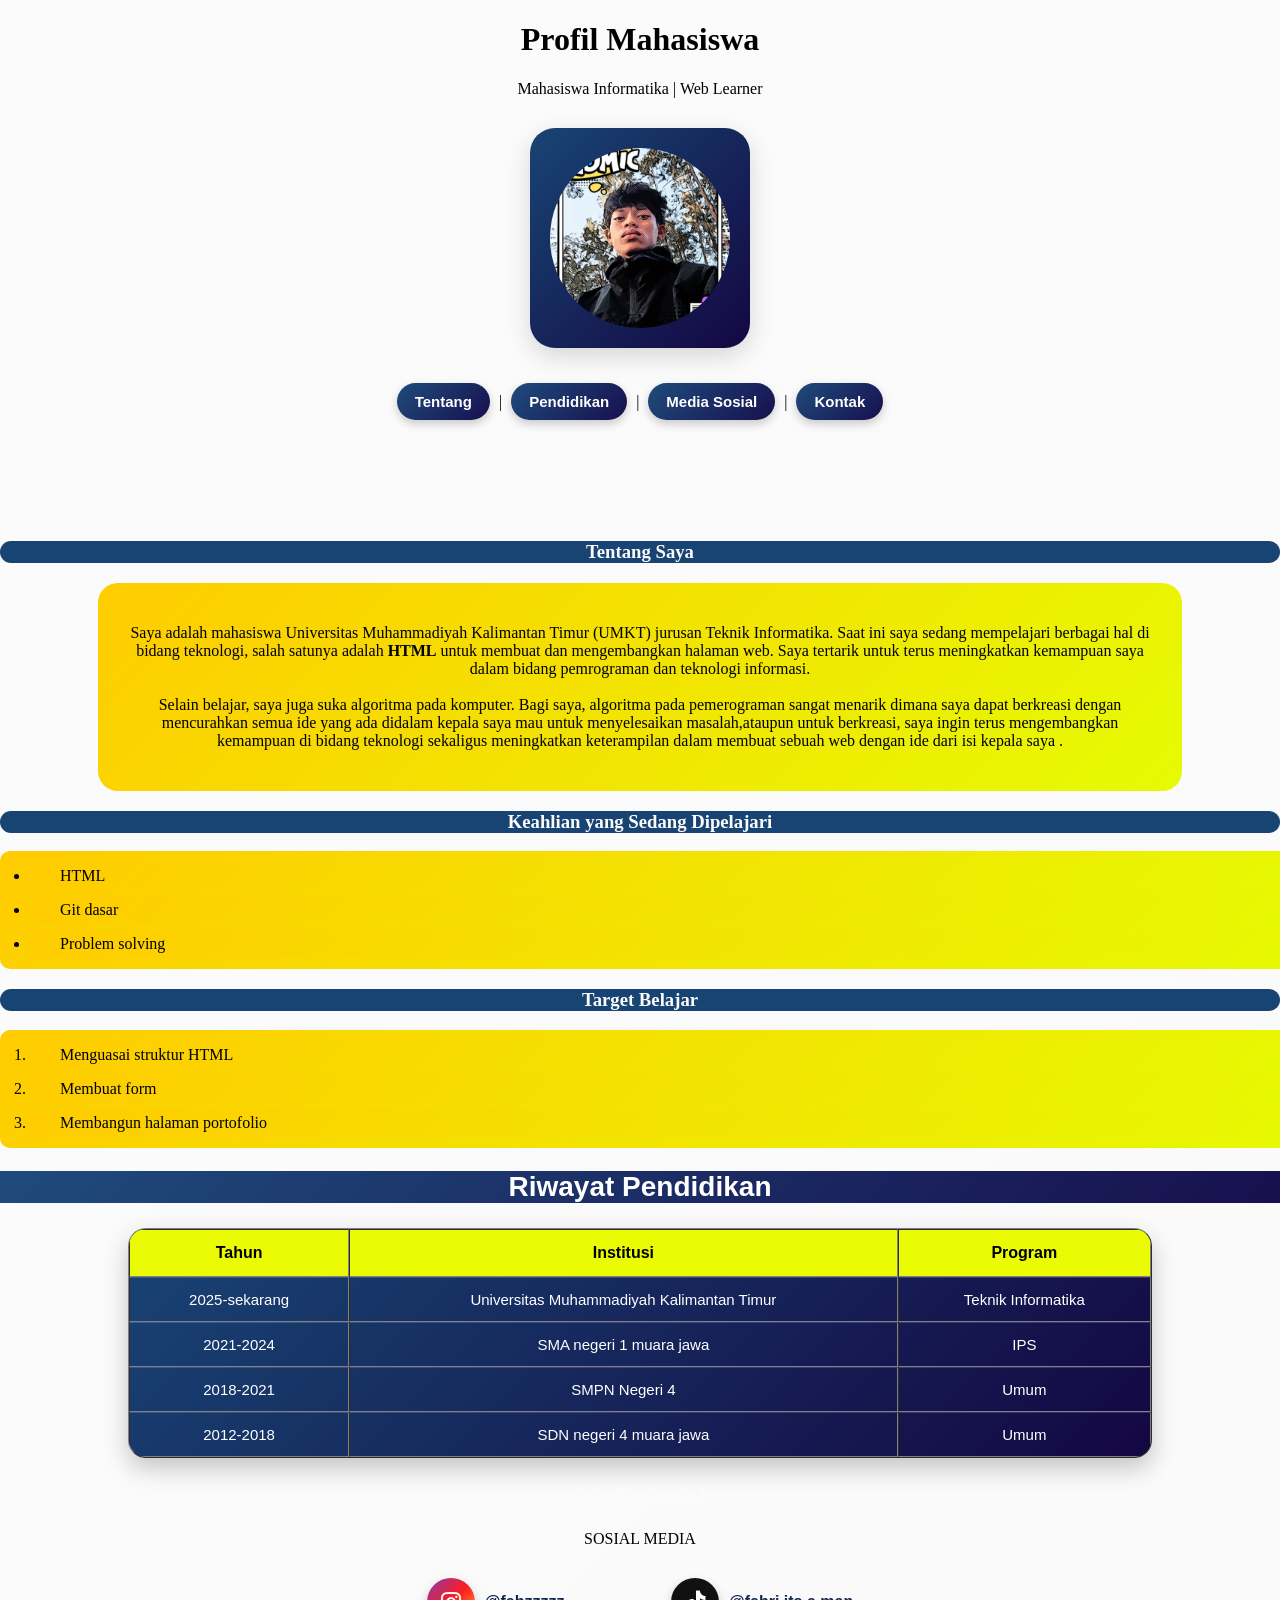
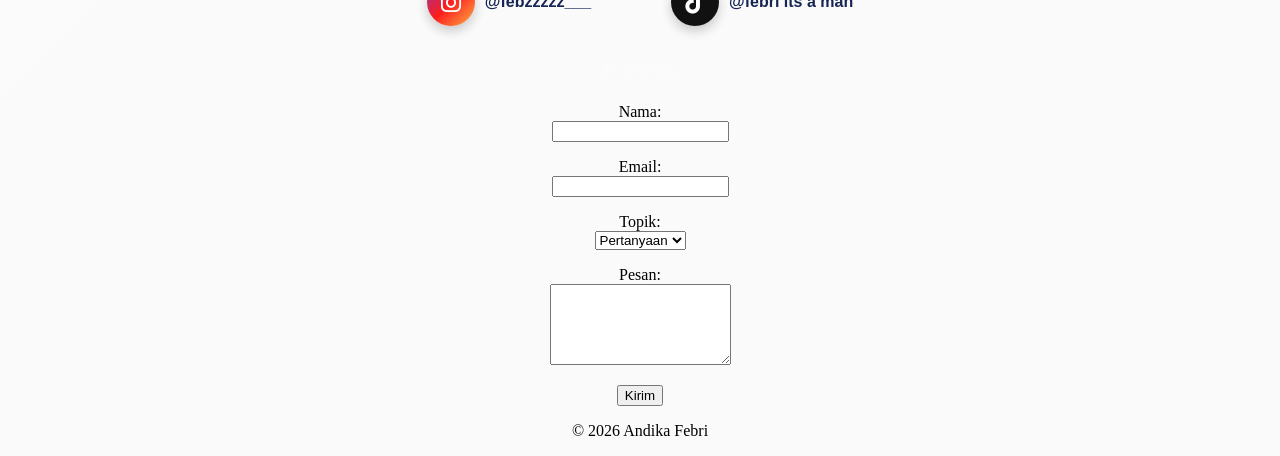
<file: index.html>
<!DOCTYPE html>
<html lang="en">

<head>
  <meta charset="UTF-8">
  <meta name="viewport" content="width=device-width, initial-scale=1.0">
  <title>Profil Andika Febri</title>
<link rel="stylesheet"
href="https://cdnjs.cloudflare.com/ajax/libs/font-awesome/6.5.2/css/all.min.css">
  <link rel="stylesheet" href="style.css">
</head>



<body>

  <header>
    <h1>Profil Mahasiswa</h1>
  </header>

  <header>
    <p>Mahasiswa Informatika | Web Learner</p>
  </header>

  <div class="profile-card" id="profileCard">

    <img src="febri-.jpeg"
         class="foto1"
         id="profilePhoto"
         alt="Foto Profil">

   <div class="profile-info">

    <h2>Andika Febri</h2>

    <table class="profile-table">

        <tr>
            <td>Umur</td>
            <td>:</td>
            <td>20 Tahun</td>
        </tr>

        <tr>
            <td>Universitas</td>
            <td>:</td>
            <td>Universitas Muhammadiyah Kalimantan Timur</td>
        </tr>

        <tr>
            <td>Fakultas</td>
            <td>:</td>
            <td>Sains Dan Teknologi</td>
        </tr>

        <tr>
            <td>Program Studi</td>
            <td>:</td>
            <td>Teknik Informatika</td>
        </tr>

    </table>

</div>

</div>

  <nav>
    <a href="#tentang">Tentang</a> |
    <a href="#pendidikan">Pendidikan</a> |
    <a href="#media-sosial">Media Sosial</a> |
    <a href="#kontak">Kontak</a>
  </nav>
<br><br><br><br>
  <main>

    <section id="tentang">

      <h3>Tentang Saya</h3>

      <div class="tentang1">
      <p>
        Saya adalah mahasiswa Universitas Muhammadiyah Kalimantan Timur (UMKT) jurusan Teknik Informatika. Saat ini saya
        sedang mempelajari berbagai hal di bidang teknologi, salah satunya adalah <strong>HTML</strong> untuk membuat
        dan mengembangkan
        halaman web. Saya tertarik untuk terus meningkatkan kemampuan saya dalam bidang pemrograman dan teknologi
        informasi.<br><br>

        Selain belajar, saya juga suka algoritma pada komputer. Bagi saya, algoritma pada pemerograman sangat menarik dimana
        saya dapat berkreasi dengan mencurahkan semua ide yang ada didalam kepala saya mau untuk menyelesaikan masalah,ataupun untuk berkreasi,
        saya ingin terus mengembangkan kemampuan di bidang teknologi sekaligus meningkatkan keterampilan dalam membuat sebuah web dengan ide dari isi kepala saya
        .
      </p>
    </div>

    </section>


    <section id="keahlian">

      <h3>Keahlian yang Sedang Dipelajari</h3>

      <ul>
        <li>HTML</li>
        <li>Git dasar</li>
        <li>Problem solving</li>
      </ul>

      <h3>Target Belajar</h3>

      <ol>
        <li>Menguasai struktur HTML</li>
        <li>Membuat form</li>
        <li>Membangun halaman portofolio</li>
      </ol>

    </section>


    <section id="pendidikan">

      <h2>Riwayat Pendidikan</h2>

      <table border="1">

        <thead>
          <tr>
            <th>Tahun</th>
            <th>Institusi</th>
            <th>Program</th>
          </tr>
        </thead>

        <tbody>

          <tr>
            <td>2025-sekarang</td>
            <td>Universitas Muhammadiyah Kalimantan Timur</td>
            <td>Teknik Informatika</td>
          </tr>

          <tr>
            <td>2021-2024</td>
            <td>SMA negeri 1 muara jawa</td>
            <td>IPS</td>
          </tr>

          <tr>
            <td>2018-2021</td>
            <td>SMPN Negeri 4</td>
            <td>Umum</td>
          </tr>

          <tr>
            <td>2012-2018</td>
            <td>SDN negeri 4 muara jawa</td>
            <td>Umum</td>
          </tr>

        </tbody>

      </table>

    </section>


    <section id="media-sosial">

      <h2>Media Sosial</h2>

      <p>
      SOSIAL MEDIA 
        <div class="sosmed">

    <a href="https://www.instagram.com/febzzzzz___?stkn=NmlzYWw0ODhhYXpi"
       target="_blank"
       rel="noopener"
       class="sosmed-item">

        <span class="icon instagram">
            <i class="fa-brands fa-instagram"></i>
        </span>

        <span>@febzzzzz___</span>

    </a>


    <a href="https://www.tiktok.com/@andika_febri?_r=1&_t=ZS-99fW5xriQie"
       target="_blank"
       rel="noopener"
       class="sosmed-item">

        <span class="icon tiktok">
            <i class="fa-brands fa-tiktok"></i>
        </span>

        <span>@febri its a man</span>

    </a>

</div>

</div>
      </p>

    </section>


    <section id="kontak">

      <h2>Kontak</h2>

      <form action="#" method="post">

        <p>
          <label for="nama">Nama:</label><br>
          <input id="nama" name="nama" type="text" required>
        </p>

        <p>
          <label for="email">Email:</label><br>
          <input id="email" name="email" type="email" required>
        </p>

        <p>
          <label for="topik">Topik:</label><br>

          <select id="topik" name="topik">
            <option value="tanya">Pertanyaan</option>
            <option value="kolaborasi">Kolaborasi</option>
          </select>

        </p>

        <p>
          <label for="pesan">Pesan:</label><br>
          <textarea id="pesan" name="pesan" rows="5" required></textarea>
        </p>

        <button type="submit">Kirim</button>

      </form>

    </section>

  </main>


  <footer>
    <p>&copy; 2026 Andika Febri
  </footer>

  <script>

    const profileCard = document.getElementById("profileCard");

    profileCard.addEventListener("click", function () {

        profileCard.classList.toggle("active");

    });

</script>

</body>

</html>
</file>
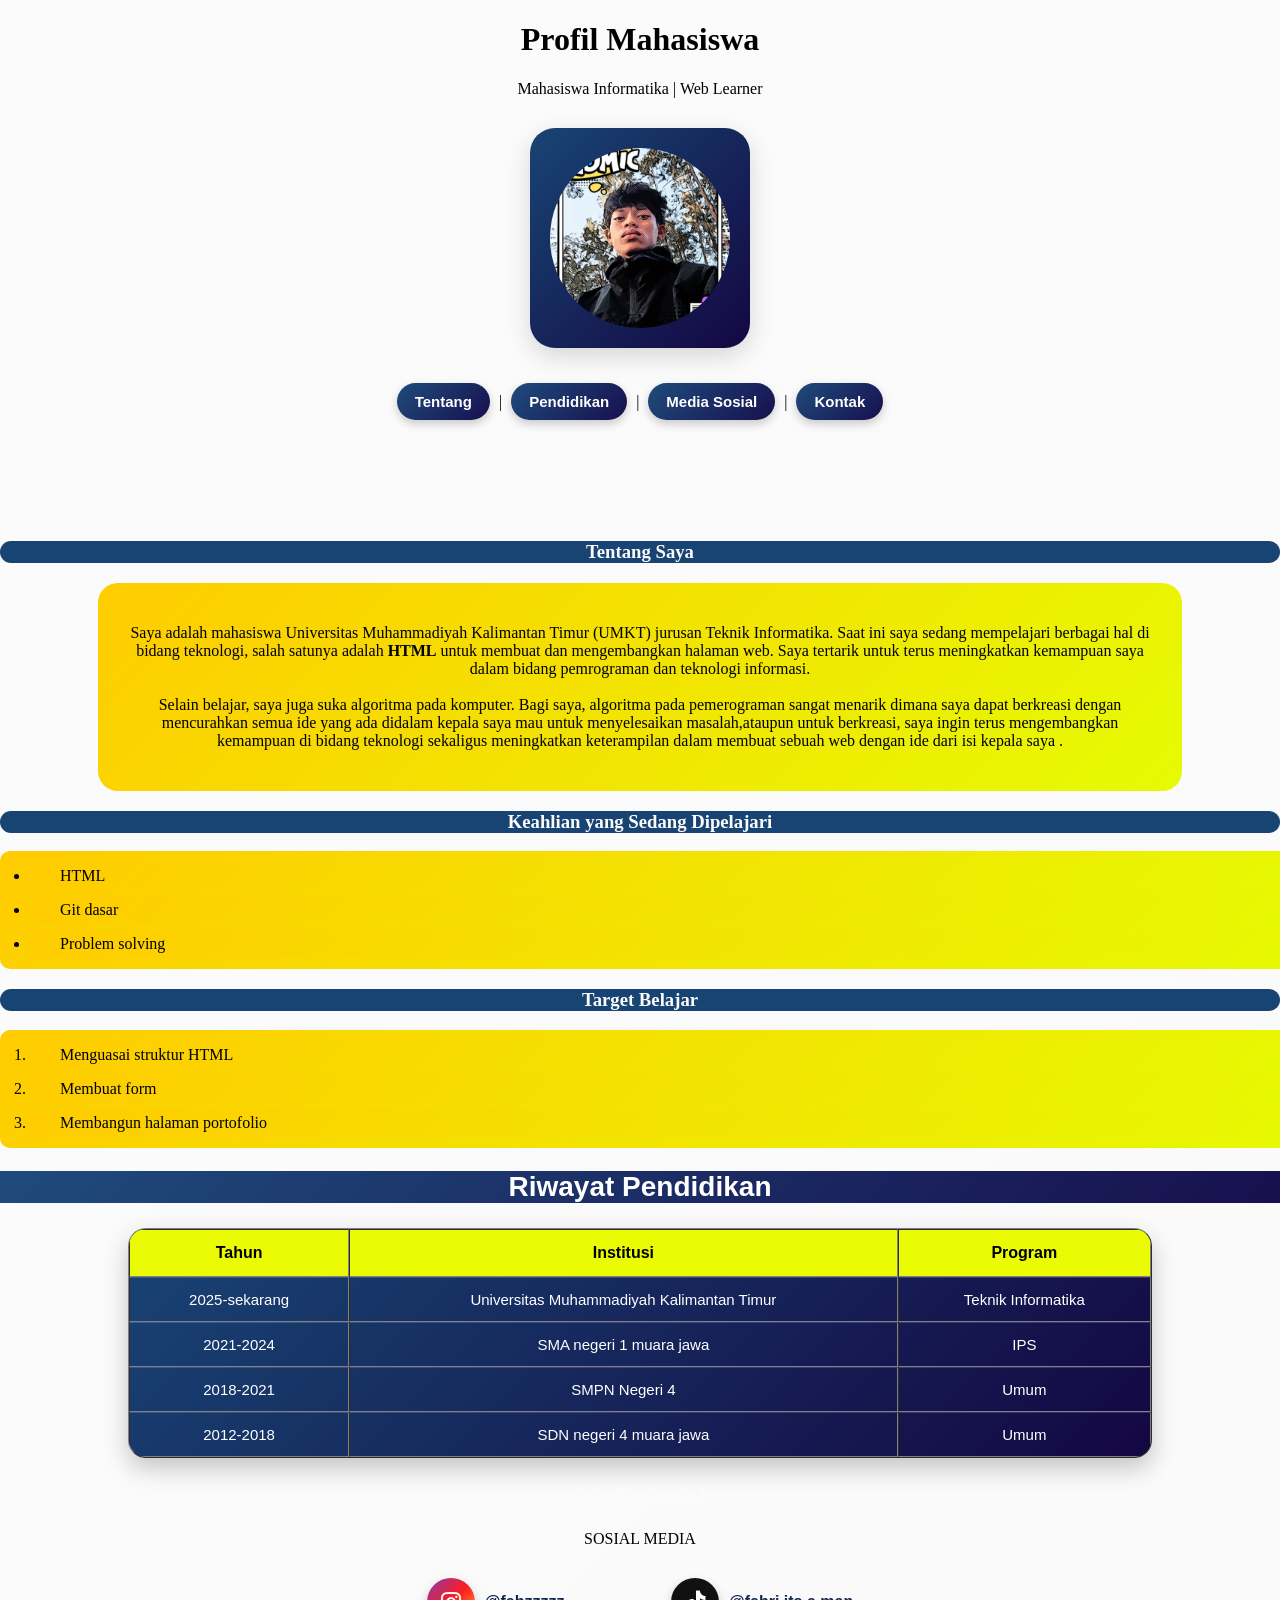
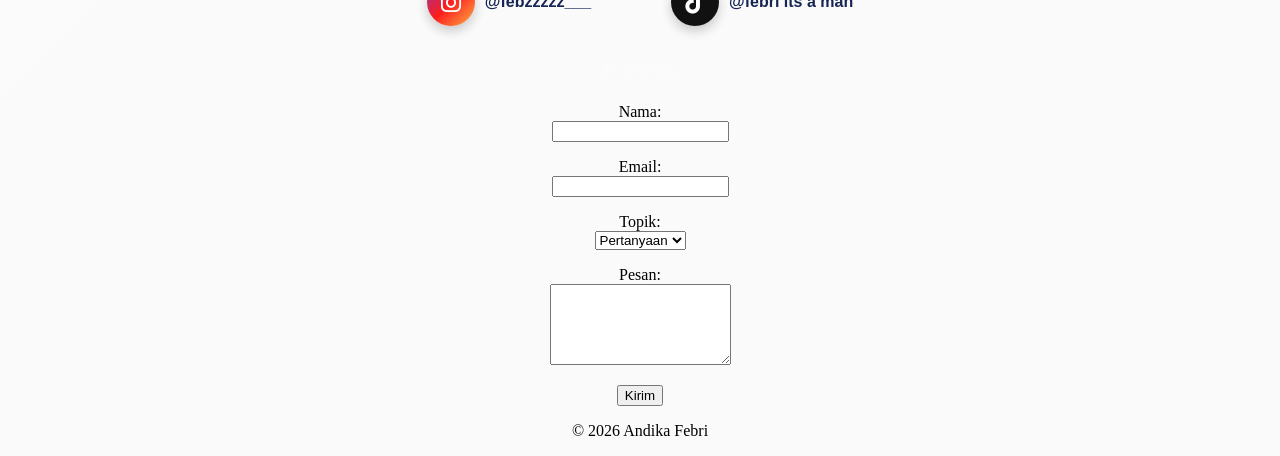
<file: profil_febri.html>
<!DOCTYPE html>
<html lang="en">

<head>
  <meta charset="UTF-8">
  <meta name="viewport" content="width=device-width, initial-scale=1.0">
  <title>Profil Andika Febri</title>
<link rel="stylesheet"
href="https://cdnjs.cloudflare.com/ajax/libs/font-awesome/6.5.2/css/all.min.css">
  <link rel="stylesheet" href="style.css">
</head>



<body>

  <header>
    <h1>Profil Mahasiswa</h1>
  </header>

  <header>
    <p>Mahasiswa Informatika | Web Learner</p>
  </header>

  <div class="profile-card" id="profileCard">

    <img src="febri-.jpeg"
         class="foto1"
         id="profilePhoto"
         alt="Foto Profil">

   <div class="profile-info">

    <h2>Andika Febri</h2>

    <table class="profile-table">

        <tr>
            <td>Umur</td>
            <td>:</td>
            <td>20 Tahun</td>
        </tr>

        <tr>
            <td>Universitas</td>
            <td>:</td>
            <td>Universitas Muhammadiyah Kalimantan Timur</td>
        </tr>

        <tr>
            <td>Fakultas</td>
            <td>:</td>
            <td>Sains Dan Teknologi</td>
        </tr>

        <tr>
            <td>Program Studi</td>
            <td>:</td>
            <td>Teknik Informatika</td>
        </tr>

    </table>

</div>

</div>

  <nav>
    <a href="#tentang">Tentang</a> |
    <a href="#pendidikan">Pendidikan</a> |
    <a href="#media-sosial">Media Sosial</a> |
    <a href="#kontak">Kontak</a>
  </nav>
<br><br><br><br>
  <main>

    <section id="tentang">

      <h3>Tentang Saya</h3>

      <div class="tentang1">
      <p>
        Saya adalah mahasiswa Universitas Muhammadiyah Kalimantan Timur (UMKT) jurusan Teknik Informatika. Saat ini saya
        sedang mempelajari berbagai hal di bidang teknologi, salah satunya adalah <strong>HTML</strong> untuk membuat
        dan mengembangkan
        halaman web. Saya tertarik untuk terus meningkatkan kemampuan saya dalam bidang pemrograman dan teknologi
        informasi.<br><br>

        Selain belajar, saya juga suka algoritma pada komputer. Bagi saya, algoritma pada pemerograman sangat menarik dimana
        saya dapat berkreasi dengan mencurahkan semua ide yang ada didalam kepala saya mau untuk menyelesaikan masalah,ataupun untuk berkreasi,
        saya ingin terus mengembangkan kemampuan di bidang teknologi sekaligus meningkatkan keterampilan dalam membuat sebuah web dengan ide dari isi kepala saya
        .
      </p>
    </div>

    </section>


    <section id="keahlian">

      <h3>Keahlian yang Sedang Dipelajari</h3>

      <ul>
        <li>HTML</li>
        <li>Git dasar</li>
        <li>Problem solving</li>
      </ul>

      <h3>Target Belajar</h3>

      <ol>
        <li>Menguasai struktur HTML</li>
        <li>Membuat form</li>
        <li>Membangun halaman portofolio</li>
      </ol>

    </section>


    <section id="pendidikan">

      <h2>Riwayat Pendidikan</h2>

      <table border="1">

        <thead>
          <tr>
            <th>Tahun</th>
            <th>Institusi</th>
            <th>Program</th>
          </tr>
        </thead>

        <tbody>

          <tr>
            <td>2025-sekarang</td>
            <td>Universitas Muhammadiyah Kalimantan Timur</td>
            <td>Teknik Informatika</td>
          </tr>

          <tr>
            <td>2021-2024</td>
            <td>SMA negeri 1 muara jawa</td>
            <td>IPS</td>
          </tr>

          <tr>
            <td>2018-2021</td>
            <td>SMPN Negeri 4</td>
            <td>Umum</td>
          </tr>

          <tr>
            <td>2012-2018</td>
            <td>SDN negeri 4 muara jawa</td>
            <td>Umum</td>
          </tr>

        </tbody>

      </table>

    </section>


    <section id="media-sosial">

      <h2>Media Sosial</h2>

      <p>
      SOSIAL MEDIA 
        <div class="sosmed">

    <a href="https://www.instagram.com/febzzzzz___?stkn=NmlzYWw0ODhhYXpi"
       target="_blank"
       rel="noopener"
       class="sosmed-item">

        <span class="icon instagram">
            <i class="fa-brands fa-instagram"></i>
        </span>

        <span>@febzzzzz___</span>

    </a>


    <a href="https://www.tiktok.com/@andika_febri?_r=1&_t=ZS-99fW5xriQie"
       target="_blank"
       rel="noopener"
       class="sosmed-item">

        <span class="icon tiktok">
            <i class="fa-brands fa-tiktok"></i>
        </span>

        <span>@febri its a man</span>

    </a>

</div>

</div>
      </p>

    </section>


    <section id="kontak">

      <h2>Kontak</h2>

      <form action="#" method="post">

        <p>
          <label for="nama">Nama:</label><br>
          <input id="nama" name="nama" type="text" required>
        </p>

        <p>
          <label for="email">Email:</label><br>
          <input id="email" name="email" type="email" required>
        </p>

        <p>
          <label for="topik">Topik:</label><br>

          <select id="topik" name="topik">
            <option value="tanya">Pertanyaan</option>
            <option value="kolaborasi">Kolaborasi</option>
          </select>

        </p>

        <p>
          <label for="pesan">Pesan:</label><br>
          <textarea id="pesan" name="pesan" rows="5" required></textarea>
        </p>

        <button type="submit">Kirim</button>

      </form>

    </section>

  </main>


  <footer>
    <p>&copy; 2026 Andika Febri
  </footer>

  <script>

    const profileCard = document.getElementById("profileCard");

    profileCard.addEventListener("click", function () {

        profileCard.classList.toggle("active");

    });

</script>

</body>

</html>
</file>
<file: style.css>
html {
    scroll-behavior: smooth;
}
body {
    margin: 0;
    padding: 0;
    min-height: 100vh;

    background: linear-gradient(
        135deg,
        rgb(252, 251, 251),
        rgb(250, 250, 250)
    );
}
.tentang1 {

    background: linear-gradient(
        135deg,
        rgb(255, 204, 0),
        rgb(230, 251, 3)
    );

    color: rgb(0, 0, 0);

    padding: 25px 30px;

    margin: 20px auto;

    width: 80%;

    border-radius: 20px;

}
h3 {
    color: #fbfbfb;
    background-color: #184474;
     border-radius: 20px;
    

    

}

ul,
li,
ol{
 background: linear-gradient(
        135deg,
        rgb(255, 204, 0),
        rgb(230, 251, 3)
    );
    color: rgb(0, 0, 0);

    padding: 5px 30px;

    margin: 20px auto;

    width: 100%;

    border-radius: 10px;

}


body {
    margin: 0;
    padding: 0;
}
h2 {
    color: rgb(250, 251, 251);
}
body {
    margin: 0;
    text-align: center;
}


header,
nav,
main,
section,
footer
{
    text-align: center;
}

table {
    margin-left: auto;
    margin-right: auto;
}
/* ============================= */
/* LIST KEAHLIAN & TARGET BELAJAR */
/* ============================= */

#keahlian {
    text-align: center;
}

#keahlian ul,
#keahlian ol {
    display: table;

    margin: 10px auto 20px auto;

    padding-left: 30px;

    text-align: left;

    list-style-position: outside;
}

#keahlian li {
    text-align: left;
    margin: 6px 0;
}
/* ============================= */
/* AREA PROFILE */
/* ============================= */

.profile-card {
    position: relative;

    width: 220px;
    height: 220px;

    margin: 30px auto;

    background: linear-gradient(
        135deg,
        #184474,
        #140742
    );

    border-radius: 25px;

    overflow: hidden;

    box-shadow: 0 8px 25px rgba(0, 0, 0, 0.15);

    transition:
        width 0.8s ease,
        height 0.8s ease,
        box-shadow 0.8s ease;

    cursor: pointer;
}


/* ============================= */
/* FOTO PROFILE */
/* ============================= */

.foto1 {
    position: absolute;

    width: 180px;
    height: 180px;

    object-fit: cover;

    border-radius: 50%;

    top: 50%;
    left: 50%;

    transform:
        translate(-50%, -50%)
        scale(1);

    transition:
        left 0.8s ease,
        transform 0.8s ease,
        width 0.8s ease,
        height 0.8s ease;

    z-index: 2;
}


/* ============================= */
/* INFORMASI PROFILE */
/* ============================= */

.profile-info {
    position: absolute;

    top: 50%;
    left: 220px;

    transform:
        translate(-40px, -50%);

    width: 340px;

    text-align: left;

    opacity: 0;

    visibility: hidden;

    transition:
        opacity 0.6s ease,
        transform 0.8s ease,
        visibility 0.6s;
}


.profile-info h2 {
    margin-top: 0;
    margin-bottom: 15px;
}


.profile-info p {
    margin: 8px 0;
    text-align: left;
}


/* ============================= */
/* SAAT PROFILE DI CLICK */
/* ============================= */

.profile-card.active {

    width: 620px;
    height: 220px;

    box-shadow: 0 12px 35px rgba(0, 0, 0, 0.25);
}


/* FOTO BERGESER KE KIRI */

.profile-card.active .foto1 {

    left: 105px;

    width: 150px;
    height: 150px;

    transform:
        translate(-50%, -50%)
        scale(0.95);
}


/* TEKS MUNCUL */

.profile-card.active .profile-info {

    opacity: 1;

    visibility: visible;

    transform:
        translate(0%, -50%);
}

.profile-table {
    color: rgb(235, 251, 3);
    
    font-family: "Poppins", 'Franklin Gothic Medium', 'Arial Narrow', Arial, sans-serif;
    font-size: 16px;
}
nav {
    margin: 25px auto;
    text-align: center;
}

nav a {
    display: inline-block;

    padding: 10px 18px;
    margin: 5px;

    color: white;
    text-decoration: none;

    font-family: "Poppins", Arial, sans-serif;
    font-size: 15px;
    font-weight: 600;

    background: linear-gradient(
        135deg,
        #1f4b7a,
        #17104f
    );

    border-radius: 20px;

    box-shadow: 0 4px 10px rgba(0, 0, 0, 0.20);

    transition: all 0.3s ease;

    
}

nav a:hover {
    background: rgb(235, 251, 3);
    color: #172554;

    transform: translateY(-3px);

    box-shadow:
        0 6px 15px rgb(255, 183, 1);

    transition: 0.3s ease;
}
/* ============================= */
/* TABEL RIWAYAT PENDIDIKAN */
/* ============================= */

#pendidikan table {
    width: 80%;
    margin: 25px auto;

    border-collapse: separate;
    border-spacing: 0;

    background: linear-gradient(
        135deg,
        #184474,
        #140742
    );

    color: rgb(255, 255, 255);

    border-radius: 18px;
    overflow: hidden;

    box-shadow: 0 10px 25px rgba(0, 0, 0, 0.22);

    font-family: "Poppins", Arial, sans-serif;
}


/* HEADER TABEL */

#pendidikan th {
    background: rgb(235, 251, 3);

    color: #000000;

    padding: 14px 18px;

    font-size: 16px;
    font-weight: 700;

    text-align: center;
}


/* ISI TABEL */

#pendidikan td {
    padding: 13px 18px;

    text-align: center;

    border-top: 1px solid rgba(255, 255, 255, 0.15);

    font-size: 15px;
}


/* WARNA BARIS BERGANTIAN */

#pendidikan tbody tr:nth-child(even) {
    background: zrgba(255, 255, 255, 0.06);
}


/* EFEK SAAT CURSOR DIARAHKAN */

#pendidikan tbody tr {
    transition: 0.3s ease;
}

#pendidikan tbody tr:hover {
    background: rgb(0, 0, 0);

    transform: scale(1.01);
}


/* JUDUL RIWAYAT PENDIDIKAN */

#pendidikan h2 {
    color: #ffffff;
 background: linear-gradient(
        135deg,
        #1f4b7a,
        #17104f
 );

    font-family: "Poppins", Arial, sans-serif;

    font-size: 28px;
    font-weight: 700;

    margin-bottom: 15px;
}

/* ============================= */
/* MEDIA SOSIAL */
/* ============================= */


.sosmed {
    display: flex;
    justify-content: center;
    align-items: center;

    width: fit-content;
    margin: 30px auto;

    gap: 80px;
}

/* LINK */

.sosmed-item {
    display: flex;
    align-items: center;

    gap: 10px;

    text-decoration: none;

    color: #172554;

    font-family: "Poppins", Arial, sans-serif;
    font-weight: 600;

    transition: 0.3s ease;
}


/* LINGKARAN LOGO */

.icon {
    width: 48px;
    height: 48px;

    display: flex;
    justify-content: center;
    align-items: center;

    border-radius: 50%;

    color: white;

    font-size: 23px;

    box-shadow: 0 5px 12px rgba(0, 0, 0, 0.20);

    transition: 0.3s ease;
}


/* INSTAGRAM */

.instagram {
    background: linear-gradient(
        135deg,
        #833ab4,
        #fd1d1d,
        #fcb045
    );
}


/* TIKTOK */

.tiktok {
    background: #111111;
}


/* SAAT CURSOR DIARAHKAN */

.sosmed-item:hover .icon {
    transform: translateY(-5px) scale(1.1);

    box-shadow:
        0 8px 18px rgba(0, 0, 0, 0.30);
}


/* WARNA TEKS SAAT HOVER */

.sosmed-item:hover {
    color: #184474;
}
</file>
